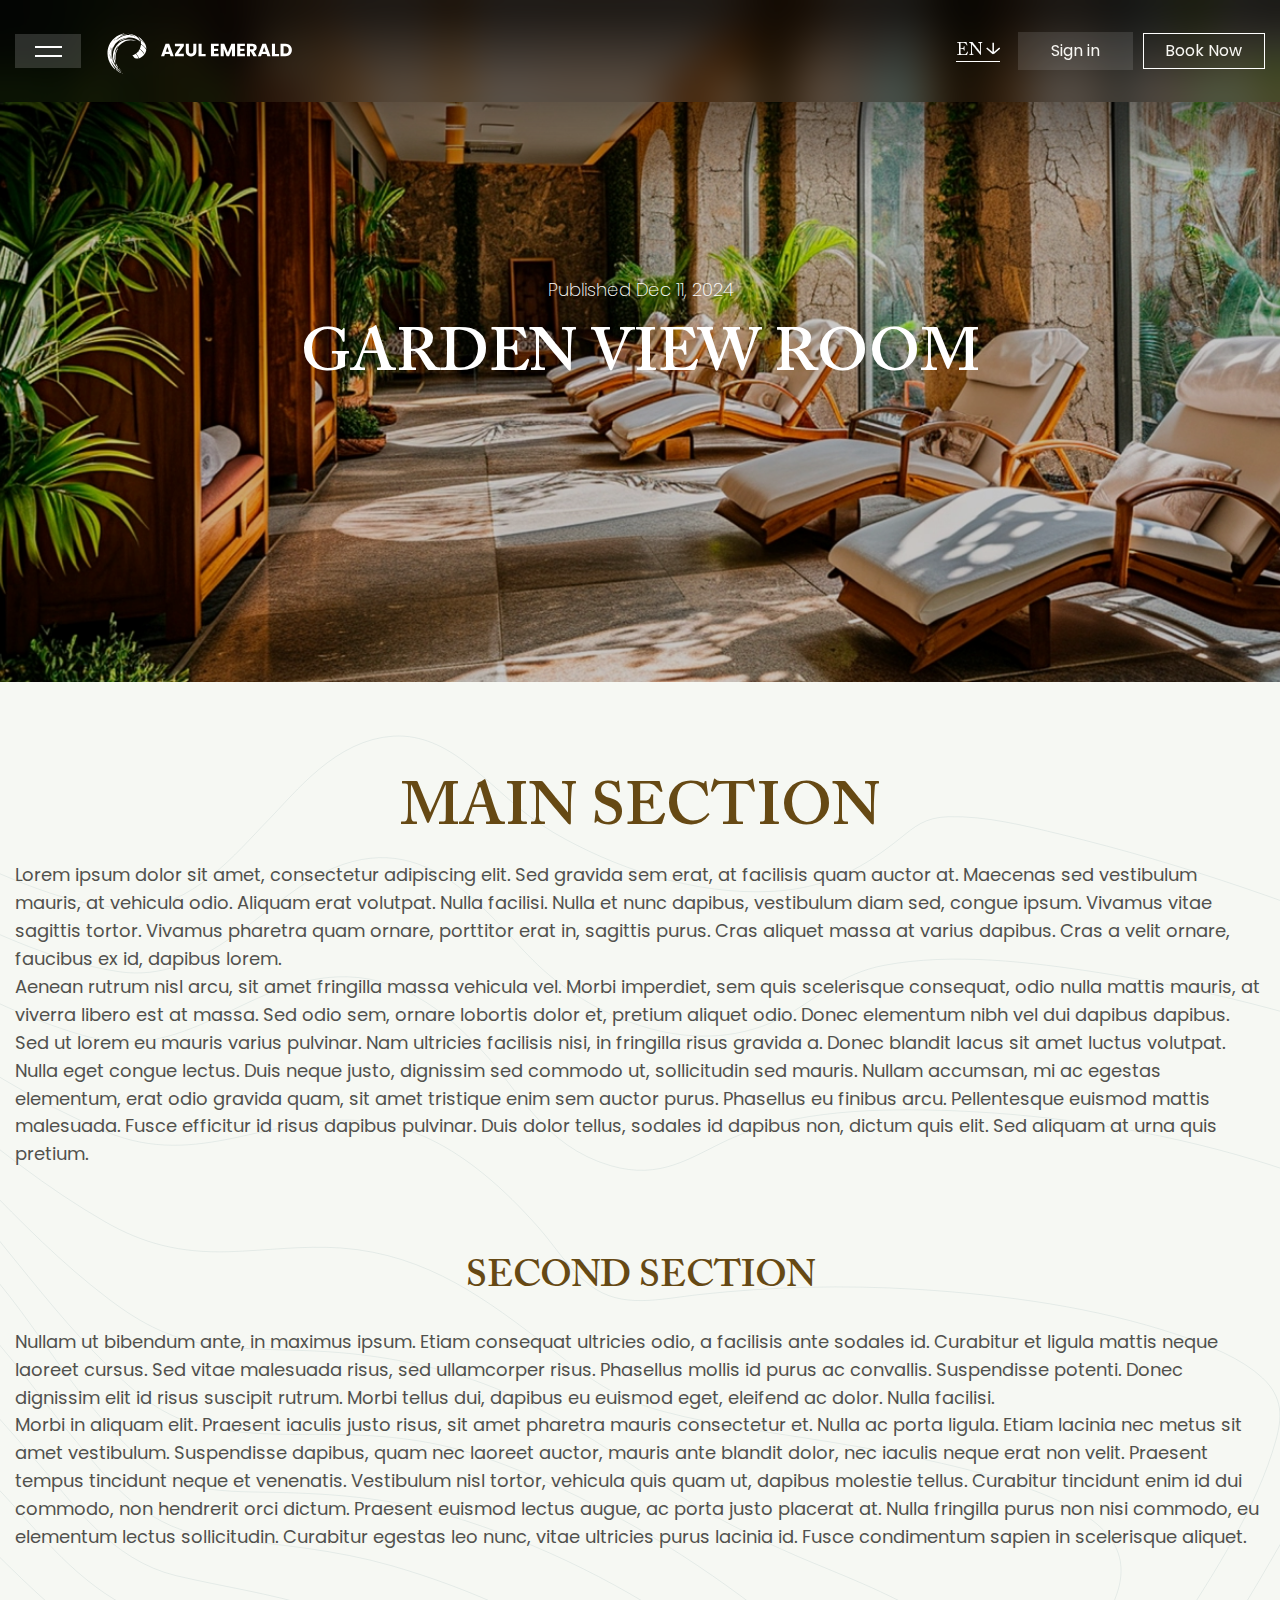
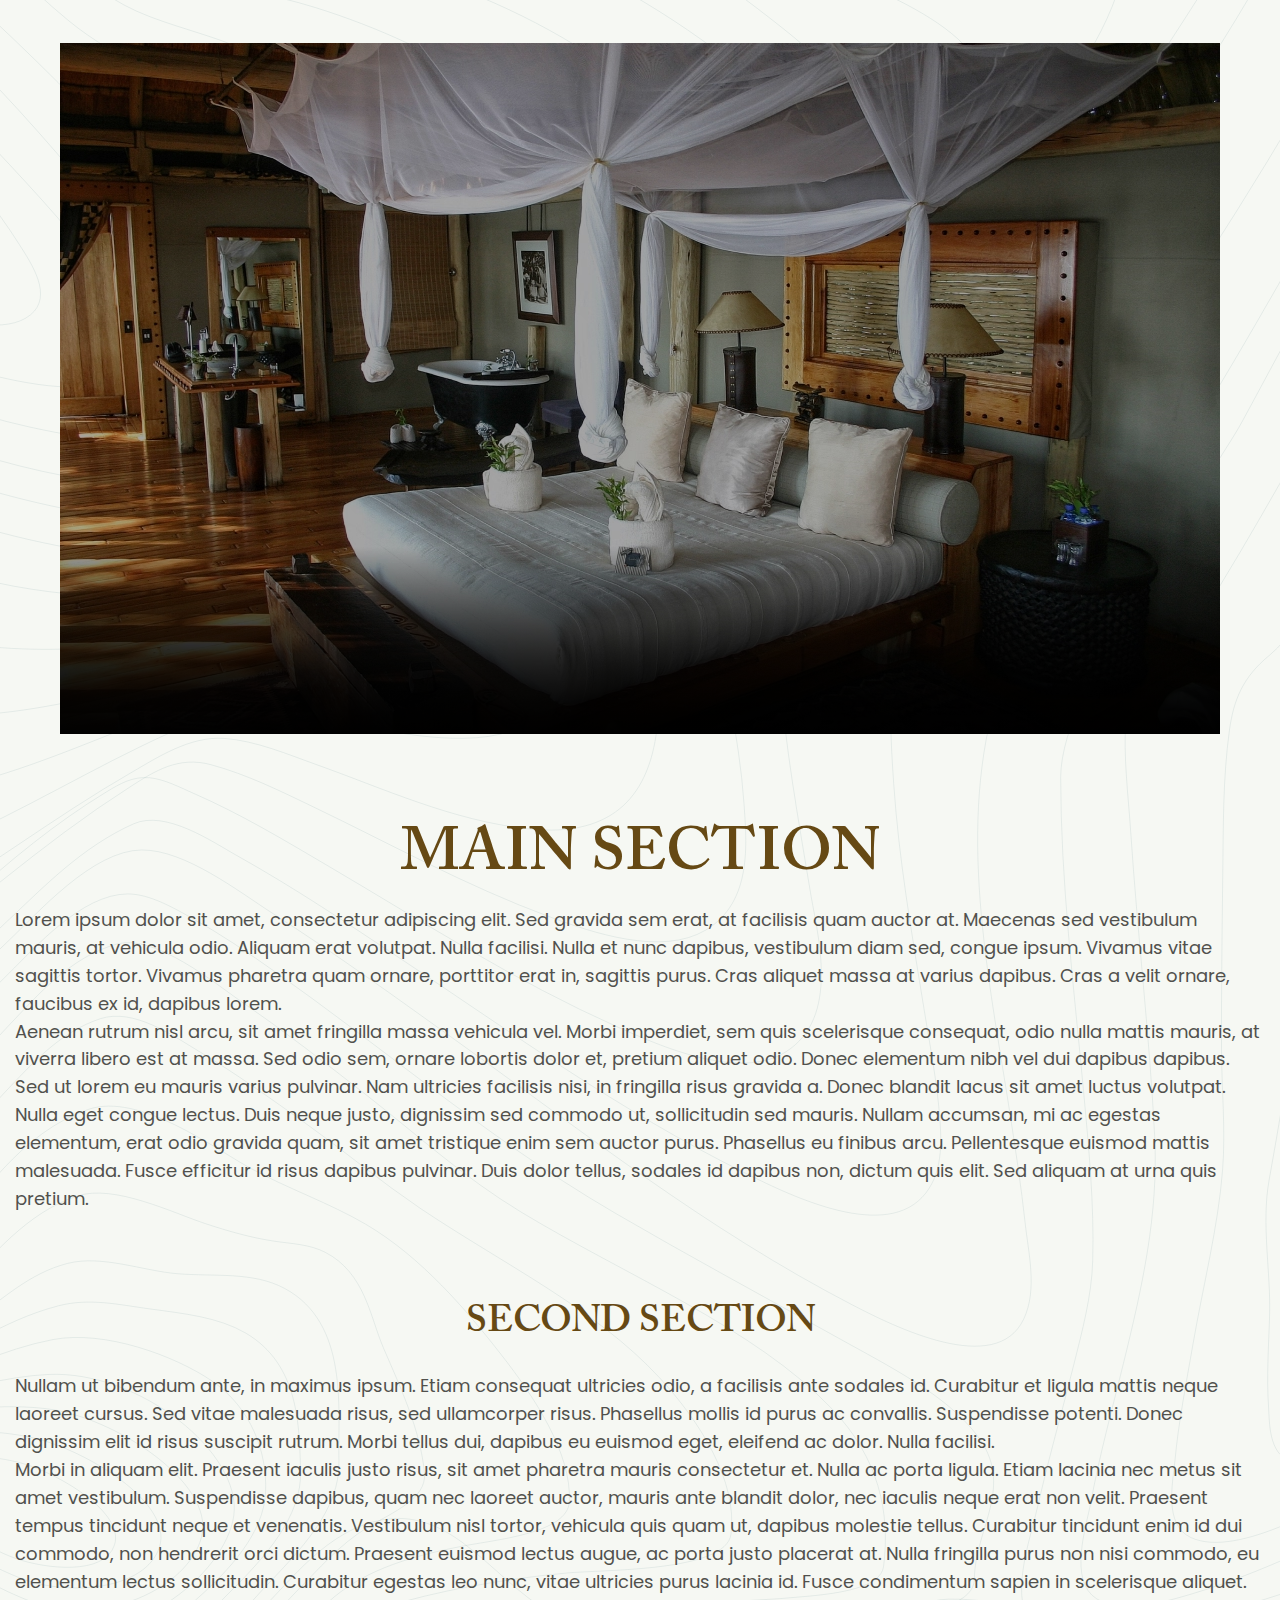
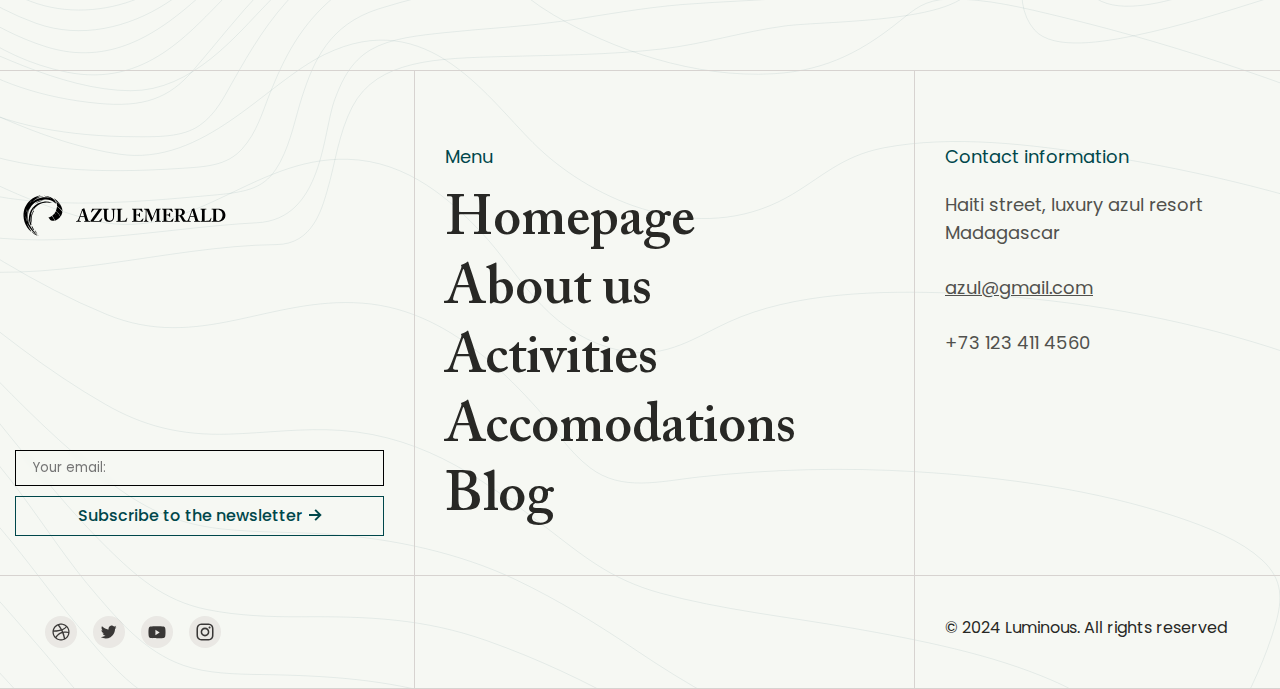
<file: index.html>
<!DOCTYPE html>
<html lang="en">

<head>
    <meta charset="UTF-8">
    <meta http-equiv="X-UA-Compatible" content="IE=edge">
    <meta name="viewport" content="width=device-width, initial-scale=1.0">
    <meta name="description" content="hotel">
    <script src="js/font-loader.js"></script>
    <link rel="stylesheet" href="css/main-styles.min.css">
    <link rel="stylesheet" href="css/single-post-blog-page-styles.min.css">
    <title>Azul Emerald | Single Blog Post</title>
</head>

<body>
    <div class="wrapper">
        <header class="header">
            <div class="header__container">
                <button type="button" aria-label="burger-button" class="header__burger burger">
                    <span class="burger__line burger__line_01"></span>
                    <span class="burger__line burger__line_02"></span>
                </button>
                <a href="/" aria-label="link homepage" class="header__logo"><img width="194" height="52" src="img/main/logo.svg" alt="logo"></a>
                <div class="header__menu-wrapper">
                    <nav class='header__menu header-menu'>
                        <ul class='header-menu__list'>
                            <li class='header-menu__item'>
                                <a href='/' class='header-menu__link'>Homepage</a>
                            </li>
                            <li class='header-menu__item'>
                                <a href='/' class='header-menu__link'>About us</a>
                            </li>
                            <li class='header-menu__item'>
                                <a href='/' class='header-menu__link'>Activities</a>
                            </li>
                            <li class='header-menu__item'>
                                <a href='/' class='header-menu__link'>Accomodations</a>
                            </li>
                            <li class='header-menu__item'>
                                <a href='./blog.html' class='header-menu__link'>Blog</a>
                            </li>
                        </ul>
                    </nav>
                </div>
                <div class="header__actions">
                    <div class="header__select select" data-select-menu>
                        <button class="select__header" type="button" aria-label="choose language"
                            data-select-menu-button>
                            <span class="select__value" data-select-menu-value>En</span>
                            <span class="select__icon">
                                <svg>
                                    <use xlink:href='img/icons/icons-sprite.svg#arrow-bottom'></use>
                                </svg>
                            </span>
                        </button>
                        <ul class="select__body" data-select-menu-drop-down>
                            <li class="select__item" data-select-menu-option><span>En</span></li>
                            <li class="select__item" data-select-menu-option><span>Ua</span></li>
                        </ul>
                    </div>
                    <div class="header__buttons" data-da=".header__menu-wrapper,1200,last">
                        <a href="" class="header__button header__button-back">Sign in</a>
                        <a href="" class="header__button header__button-transparent">Book Now</a>
                    </div>
                </div>
            </div>
        </header>
        <main class="page">
            <section aria-labelledby="blog-title" class="hero hero-extra">
                <div class="hero__background ibg shadow">
                    <picture>
                        <source srcset="img/single-blog-post-page/hero/mobile/single-blog-post-hero_mobile.avif" media="(max-width:767.98px)" type="image/avif">
                        <source srcset="img/single-blog-post-page/hero/single-blog-post-hero.jpg" media="(max-width:767.98px)">

                        <source srcset="img/single-blog-post-page/hero/single-blog-post-hero.avif" type="image/avif">
                        <img width="1440" height="634" loading="eager" fetchpriority="high"
                            src="img/single-blog-post-page/hero/single-blog-post-hero.jpg" alt="single-post-background">
                    </picture>
                </div>
                <div class="hero__container">
                    <div class="hero__label label label-extra">Published <time datetime="2024-12-11">Dec 11, 2024</time>
                    </div>
                    <h1 class="hero__title title title-white" id="blog-title">Garden view room</h1>
                </div>
            </section>
            <div class="page__back-box">
                <div class="page__back">
                    <img src="img/single-blog-post-page/main/background-lines.svg" loading="lazy" alt="page-background">
                </div>
                <section class="article">
                    <div class="article__container">
                        <div class="article__text-box">
                            <h2 class="article__title title">Main section</h2>
                            <div class="article__text">
                                <p>
                                    Lorem ipsum dolor sit amet, consectetur adipiscing elit. Sed gravida sem erat, at
                                    facilisis quam auctor at. Maecenas sed
                                    vestibulum mauris, at vehicula odio. Aliquam erat volutpat. Nulla facilisi. Nulla et
                                    nunc dapibus, vestibulum diam sed,
                                    congue ipsum. Vivamus vitae sagittis tortor. Vivamus pharetra quam ornare, porttitor
                                    erat in, sagittis purus. Cras
                                    aliquet massa at varius dapibus. Cras a velit ornare, faucibus ex id, dapibus lorem.
                                </p>
                                <p>
                                    Aenean rutrum nisl arcu, sit amet fringilla massa vehicula vel. Morbi imperdiet, sem
                                    quis scelerisque consequat, odio
                                    nulla mattis mauris, at viverra libero est at massa. Sed odio sem, ornare lobortis
                                    dolor et, pretium aliquet odio. Donec
                                    elementum nibh vel dui dapibus dapibus. Sed ut lorem eu mauris varius pulvinar. Nam
                                    ultricies facilisis nisi, in
                                    fringilla risus gravida a. Donec blandit lacus sit amet luctus volutpat. Nulla eget
                                    congue lectus. Duis neque justo,
                                    dignissim sed commodo ut, sollicitudin sed mauris. Nullam accumsan, mi ac egestas
                                    elementum, erat odio gravida quam, sit
                                    amet tristique enim sem auctor purus. Phasellus eu finibus arcu. Pellentesque
                                    euismod mattis malesuada. Fusce efficitur
                                    id risus dapibus pulvinar. Duis dolor tellus, sodales id dapibus non, dictum quis
                                    elit. Sed aliquam at urna quis
                                    pretium.
                                </p>
                            </div>
                        </div>
                        <div class="article__text-box">
                            <h2 class="article__title title title-small">SECOND section</h2>
                            <div class="article__text">
                                <p>
                                Nullam ut bibendum ante, in maximus ipsum. Etiam consequat ultricies odio, a facilisis ante sodales id. Curabitur et
                                ligula mattis neque laoreet cursus. Sed vitae malesuada risus, sed ullamcorper risus. Phasellus mollis id purus ac
                                convallis. Suspendisse potenti. Donec dignissim elit id risus suscipit rutrum. Morbi tellus dui, dapibus eu euismod
                                eget, eleifend ac dolor. Nulla facilisi.
                                </p>
                                <p>
                                Morbi in aliquam elit. Praesent iaculis justo risus, sit amet pharetra mauris consectetur et. Nulla ac porta ligula.
                                Etiam lacinia nec metus sit amet vestibulum. Suspendisse dapibus, quam nec laoreet auctor, mauris ante blandit dolor,
                                nec iaculis neque erat non velit. Praesent tempus tincidunt neque et venenatis. Vestibulum nisl tortor, vehicula quis
                                quam ut, dapibus molestie tellus. Curabitur tincidunt enim id dui commodo, non hendrerit orci dictum. Praesent euismod
                                lectus augue, ac porta justo placerat at. Nulla fringilla purus non nisi commodo, eu elementum lectus sollicitudin.
                                Curabitur egestas leo nunc, vitae ultricies purus lacinia id. Fusce condimentum sapien in scelerisque aliquet.
                                </p>
                            </div>
                        </div>
                        <div class="article__image-box">
                            <div class="article__image shadow">
                                <picture>
                                    <source srcset="img/single-blog-post-page/article/text-box-image_01.avif" type="image/avif">
                                    <img width="1160" height="691"  loading="lazy" src="img/single-blog-post-page/article/text-box-image_01.jpg"
                                        alt="single-post-image">
                                </picture>
                            </div>
                        </div>
                        <div class="article__text-box">
                            <h2 class="article__title title">Main section</h2>
                            <div class="article__text">
                                <p>
                                    Lorem ipsum dolor sit amet, consectetur adipiscing elit. Sed gravida sem erat, at
                                    facilisis quam auctor at. Maecenas sed
                                    vestibulum mauris, at vehicula odio. Aliquam erat volutpat. Nulla facilisi. Nulla et
                                    nunc dapibus, vestibulum diam sed,
                                    congue ipsum. Vivamus vitae sagittis tortor. Vivamus pharetra quam ornare, porttitor
                                    erat in, sagittis purus. Cras
                                    aliquet massa at varius dapibus. Cras a velit ornare, faucibus ex id, dapibus lorem.
                                </p>
                                <p>
                                    Aenean rutrum nisl arcu, sit amet fringilla massa vehicula vel. Morbi imperdiet, sem
                                    quis scelerisque consequat, odio
                                    nulla mattis mauris, at viverra libero est at massa. Sed odio sem, ornare lobortis
                                    dolor et, pretium aliquet odio. Donec
                                    elementum nibh vel dui dapibus dapibus. Sed ut lorem eu mauris varius pulvinar. Nam
                                    ultricies facilisis nisi, in
                                    fringilla risus gravida a. Donec blandit lacus sit amet luctus volutpat. Nulla eget
                                    congue lectus. Duis neque justo,
                                    dignissim sed commodo ut, sollicitudin sed mauris. Nullam accumsan, mi ac egestas
                                    elementum, erat odio gravida quam, sit
                                    amet tristique enim sem auctor purus. Phasellus eu finibus arcu. Pellentesque
                                    euismod mattis malesuada. Fusce efficitur
                                    id risus dapibus pulvinar. Duis dolor tellus, sodales id dapibus non, dictum quis
                                    elit. Sed aliquam at urna quis
                                    pretium.
                                </p>
                            </div>
                        </div>
                        <div class="article__text-box">
                            <h2 class="article__title title title-small">SECOND section</h2>
                            <div class="article__text">
                                <p>
                                    Nullam ut bibendum ante, in maximus ipsum. Etiam consequat ultricies odio, a facilisis ante sodales id.
                                    Curabitur et
                                    ligula mattis neque laoreet cursus. Sed vitae malesuada risus, sed ullamcorper risus. Phasellus mollis id
                                    purus ac
                                    convallis. Suspendisse potenti. Donec dignissim elit id risus suscipit rutrum. Morbi tellus dui, dapibus eu
                                    euismod
                                    eget, eleifend ac dolor. Nulla facilisi.
                                </p>
                                <p>
                                    Morbi in aliquam elit. Praesent iaculis justo risus, sit amet pharetra mauris consectetur et. Nulla ac porta
                                    ligula.
                                    Etiam lacinia nec metus sit amet vestibulum. Suspendisse dapibus, quam nec laoreet auctor, mauris ante
                                    blandit dolor,
                                    nec iaculis neque erat non velit. Praesent tempus tincidunt neque et venenatis. Vestibulum nisl tortor,
                                    vehicula quis
                                    quam ut, dapibus molestie tellus. Curabitur tincidunt enim id dui commodo, non hendrerit orci dictum.
                                    Praesent euismod
                                    lectus augue, ac porta justo placerat at. Nulla fringilla purus non nisi commodo, eu elementum lectus
                                    sollicitudin.
                                    Curabitur egestas leo nunc, vitae ultricies purus lacinia id. Fusce condimentum sapien in scelerisque
                                    aliquet.
                                </p>
                            </div>
                        </div>
                    </div>
                </section>
                <footer class="footer">
                    <div class="footer__container">
                        <div class="footer__info info-footer">
                            <a href="/" class="info-footer__logo" aria-label="link homepage"><img loading="lazy"
                                    src="img/main/logo-dark.svg" alt="logo"></a>
                            <form action="#" class="info-footer__form">
                                <input type="email" placeholder="Your email:" class="info-footer__input">
                                <button class="info-footer__button link">
                                    <span>Subscribe to the newsletter</span>
                                    <svg width="13" height="12" viewBox="0 0 13 12">
                                        <use xlink:href='img/icons/icons-sprite.svg#arrow-right'></use>
                                    </svg>
                                </button>
                            </form>
                        </div>
                        <nav class='footer__menu footer-menu'>
                            <div class="footer-menu__label label">Menu</div>
                            <ul class='footer-menu__list'>
                                <li class='footer-menu__item'>
                                    <a href='' class='footer-menu__link'>Homepage</a>
                                </li>
                                <li class='footer-menu__item'>
                                    <a href='' class='footer-menu__link'>About us</a>
                                </li>
                                <li class='footer-menu__item'>
                                    <a href='' class='footer-menu__link'>Activities</a>
                                </li>
                                <li class='footer-menu__item'>
                                    <a href='' class='footer-menu__link'>Accomodations</a>
                                </li>
                                <li class='footer-menu__item'>
                                    <a href='' class='footer-menu__link'>Blog</a>
                                </li>
                            </ul>
                        </nav>
                        <div class="footer__contacts contacts-footer">
                            <div class="contacts-footer__label label">Contact information</div>
                            <address class="contacts-footer__address">
                                <span class="contacts-footer__location">Haiti street, luxury azul resort Madagascar</span>
                                <a href="mailto:azul@gmail.com" class="contacts-footer__email">azul@gmail.com</a>
                                <a href="tel:+731234114560" class="contacts-footer__number">+73 123 411 4560</a>
                            </address>
                        </div>
                        <div class="footer__socials socials-footer">
                            <a href="" aria-label="dribble" class="socials-footer__item">
                                <svg width="18" height="18" viewBox="0 0 18 18" fill="none">
                                    <use xlink:href='img/icons/icons-sprite.svg#social_01'></use>
                                </svg>
                            </a>
                            <a href="" aria-label="twitter" class="socials-footer__item">
                                <svg width="16" height="14" viewBox="0 0 16 14" fill="none">
                                    <use xlink:href='img/icons/icons-sprite.svg#social_02'></use>
                                </svg>
                            </a>
                            <a href="" aria-label="youtube" class="socials-footer__item">
                                <svg width="18" height="13" viewBox="0 0 18 13" fill="none">
                                    <use xlink:href='img/icons/icons-sprite.svg#social_03'></use>
                                </svg>
                            </a>
                            <a href="" aria-label="instagram" class="socials-footer__item">
                                <svg width="18" height="18" viewBox="0 0 18 18" fill="none">
                                    <use xlink:href='img/icons/icons-sprite.svg#social_04'></use>
                                </svg>
                            </a>
                        </div>
                        <div class="footer__empty"></div>
                        <div class="footer__copy">© 2024 Luminous. All rights reserved</div>
                    </div>
                </footer>
            </div>

        </main>
       
    </div>
    <script src="js/script.min.js"></script>
</body>

</html>
</file>
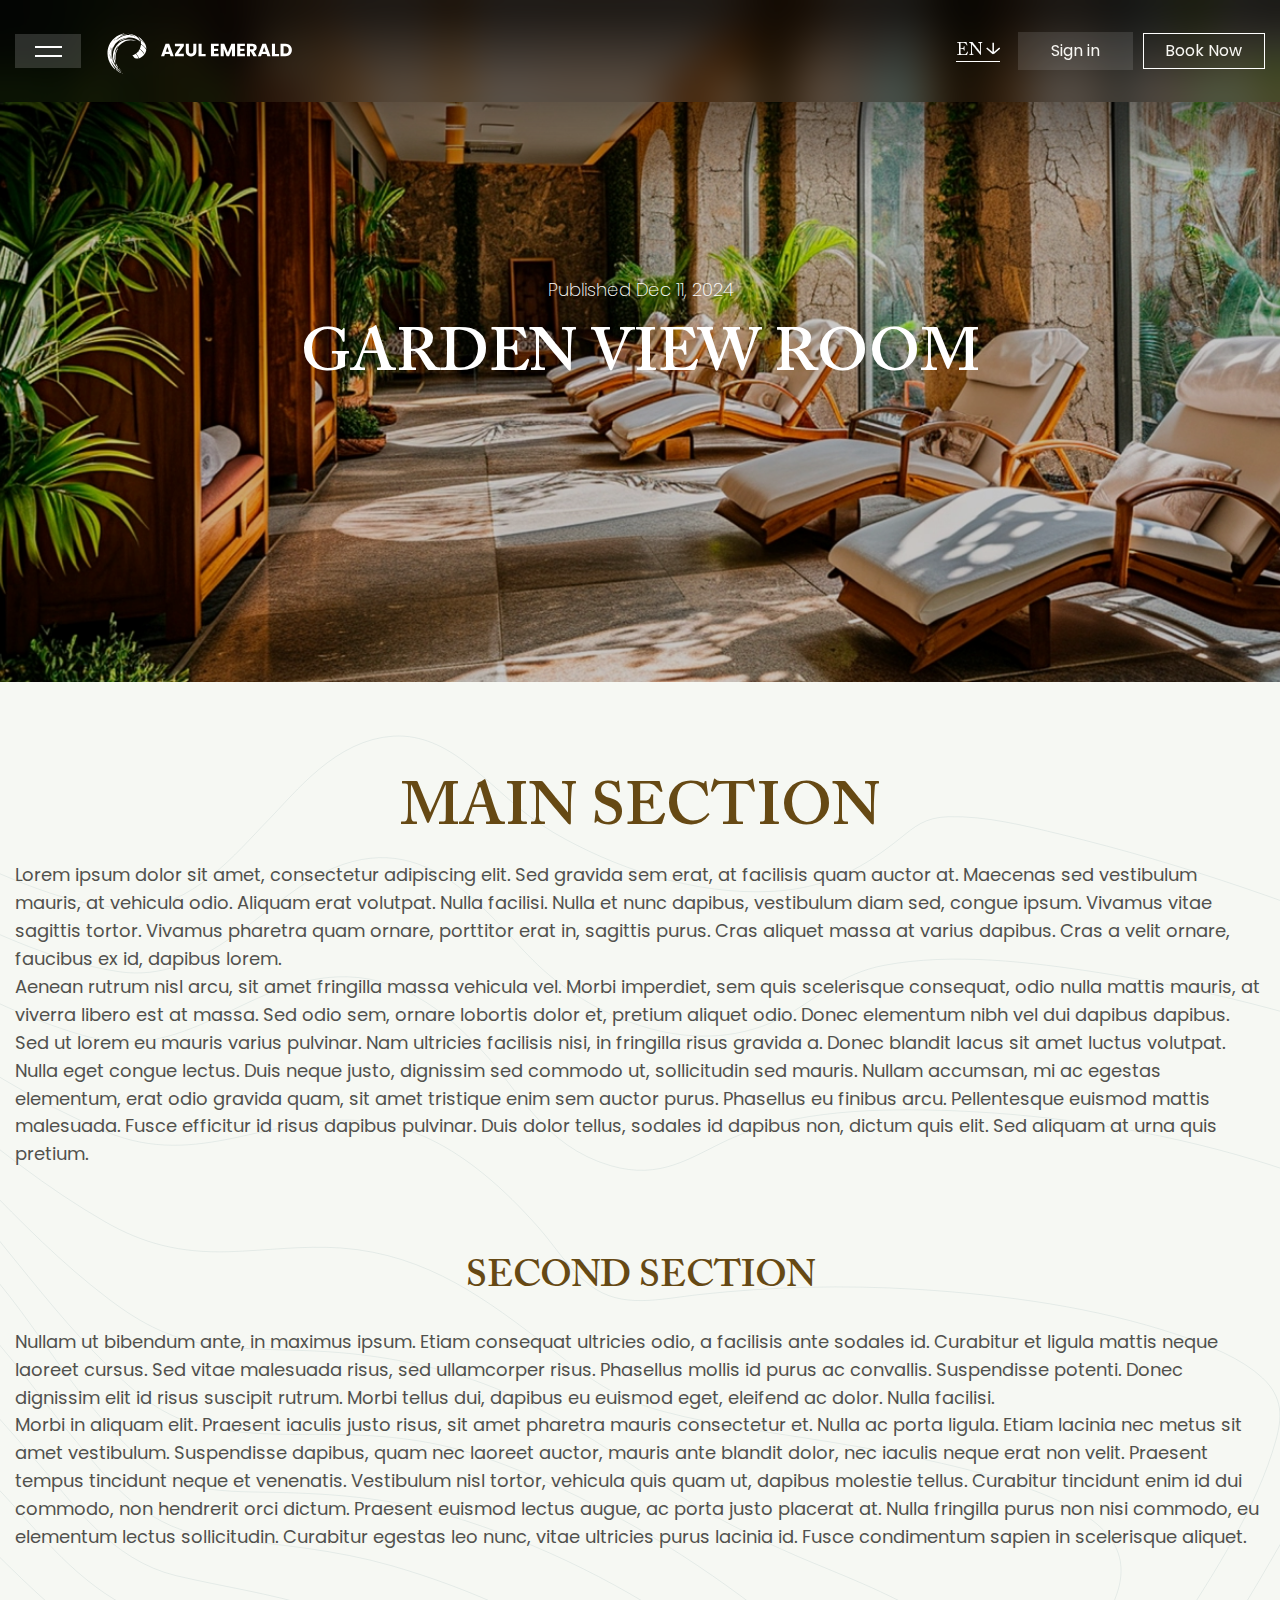
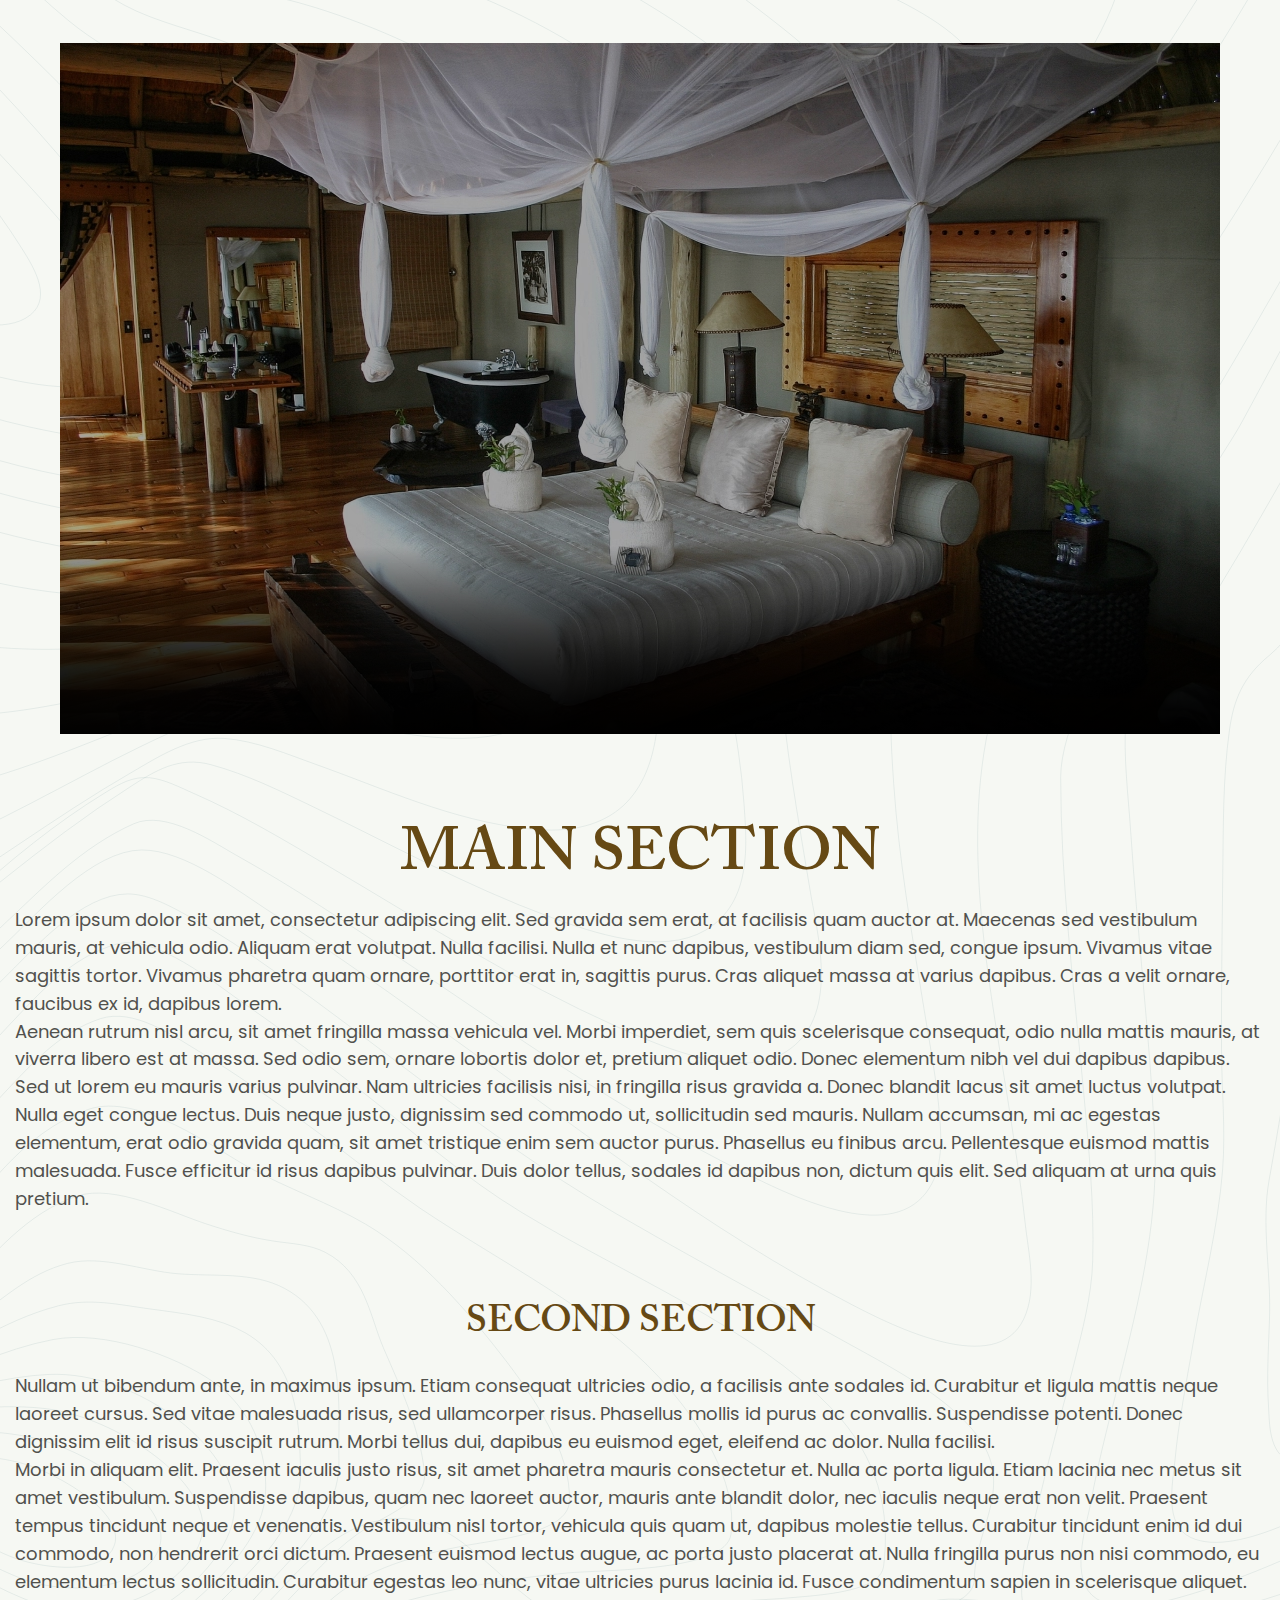
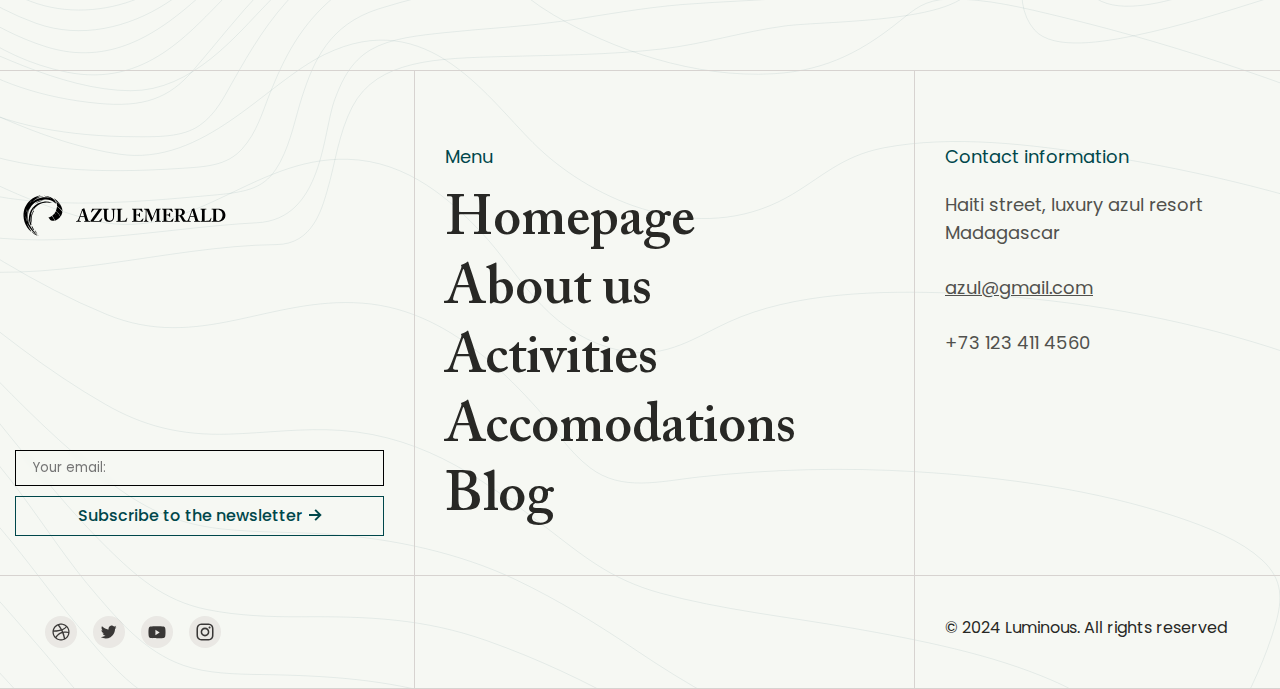
<file: single-blog-post.html>
<!DOCTYPE html>
<html lang="en">

<head>
    <meta charset="UTF-8">
    <meta http-equiv="X-UA-Compatible" content="IE=edge">
    <meta name="viewport" content="width=device-width, initial-scale=1.0">
    <meta name="description" content="hotel">
    <script src="js/font-loader.js"></script>
    <link rel="stylesheet" href="css/main-styles.min.css">
    <link rel="stylesheet" href="css/single-post-blog-page-styles.min.css">
    <title>Azul Emerald | Single Blog Post</title>
</head>

<body>
    <div class="wrapper">
        <header class="header">
            <div class="header__container">
                <button type="button" aria-label="burger-button" class="header__burger burger">
                    <span class="burger__line burger__line_01"></span>
                    <span class="burger__line burger__line_02"></span>
                </button>
                <a href="/" aria-label="link homepage" class="header__logo"><img width="194" height="52" src="img/main/logo.svg" alt="logo"></a>
                <div class="header__menu-wrapper">
                    <nav class='header__menu header-menu'>
                        <ul class='header-menu__list'>
                            <li class='header-menu__item'>
                                <a href='/' class='header-menu__link'>Homepage</a>
                            </li>
                            <li class='header-menu__item'>
                                <a href='/' class='header-menu__link'>About us</a>
                            </li>
                            <li class='header-menu__item'>
                                <a href='/' class='header-menu__link'>Activities</a>
                            </li>
                            <li class='header-menu__item'>
                                <a href='/' class='header-menu__link'>Accomodations</a>
                            </li>
                            <li class='header-menu__item'>
                                <a href='./blog.html' class='header-menu__link'>Blog</a>
                            </li>
                        </ul>
                    </nav>
                </div>
                <div class="header__actions">
                    <div class="header__select select" data-select-menu>
                        <button class="select__header" type="button" aria-label="choose language"
                            data-select-menu-button>
                            <span class="select__value" data-select-menu-value>En</span>
                            <span class="select__icon">
                                <svg>
                                    <use xlink:href='img/icons/icons-sprite.svg#arrow-bottom'></use>
                                </svg>
                            </span>
                        </button>
                        <ul class="select__body" data-select-menu-drop-down>
                            <li class="select__item" data-select-menu-option><span>En</span></li>
                            <li class="select__item" data-select-menu-option><span>Ua</span></li>
                        </ul>
                    </div>
                    <div class="header__buttons" data-da=".header__menu-wrapper,1200,last">
                        <a href="" class="header__button header__button-back">Sign in</a>
                        <a href="" class="header__button header__button-transparent">Book Now</a>
                    </div>
                </div>
            </div>
        </header>
        <main class="page">
            <section aria-labelledby="blog-title" class="hero hero-extra">
                <div class="hero__background ibg shadow">
                    <picture>
                        <source srcset="img/single-blog-post-page/hero/mobile/single-blog-post-hero_mobile.avif" media="(max-width:767.98px)" type="image/avif">
                        <source srcset="img/single-blog-post-page/hero/single-blog-post-hero.jpg" media="(max-width:767.98px)">

                        <source srcset="img/single-blog-post-page/hero/single-blog-post-hero.avif" type="image/avif">
                        <img width="1440" height="634" loading="eager" fetchpriority="high"
                            src="img/single-blog-post-page/hero/single-blog-post-hero.jpg" alt="single-post-background">
                    </picture>
                </div>
                <div class="hero__container">
                    <div class="hero__label label label-extra">Published <time datetime="2024-12-11">Dec 11, 2024</time>
                    </div>
                    <h1 class="hero__title title title-white" id="blog-title">Garden view room</h1>
                </div>
            </section>
            <div class="page__back-box">
                <div class="page__back">
                    <img src="img/single-blog-post-page/main/background-lines.svg" loading="lazy" alt="page-background">
                </div>
                <section class="article">
                    <div class="article__container">
                        <div class="article__text-box">
                            <h2 class="article__title title">Main section</h2>
                            <div class="article__text">
                                <p>
                                    Lorem ipsum dolor sit amet, consectetur adipiscing elit. Sed gravida sem erat, at
                                    facilisis quam auctor at. Maecenas sed
                                    vestibulum mauris, at vehicula odio. Aliquam erat volutpat. Nulla facilisi. Nulla et
                                    nunc dapibus, vestibulum diam sed,
                                    congue ipsum. Vivamus vitae sagittis tortor. Vivamus pharetra quam ornare, porttitor
                                    erat in, sagittis purus. Cras
                                    aliquet massa at varius dapibus. Cras a velit ornare, faucibus ex id, dapibus lorem.
                                </p>
                                <p>
                                    Aenean rutrum nisl arcu, sit amet fringilla massa vehicula vel. Morbi imperdiet, sem
                                    quis scelerisque consequat, odio
                                    nulla mattis mauris, at viverra libero est at massa. Sed odio sem, ornare lobortis
                                    dolor et, pretium aliquet odio. Donec
                                    elementum nibh vel dui dapibus dapibus. Sed ut lorem eu mauris varius pulvinar. Nam
                                    ultricies facilisis nisi, in
                                    fringilla risus gravida a. Donec blandit lacus sit amet luctus volutpat. Nulla eget
                                    congue lectus. Duis neque justo,
                                    dignissim sed commodo ut, sollicitudin sed mauris. Nullam accumsan, mi ac egestas
                                    elementum, erat odio gravida quam, sit
                                    amet tristique enim sem auctor purus. Phasellus eu finibus arcu. Pellentesque
                                    euismod mattis malesuada. Fusce efficitur
                                    id risus dapibus pulvinar. Duis dolor tellus, sodales id dapibus non, dictum quis
                                    elit. Sed aliquam at urna quis
                                    pretium.
                                </p>
                            </div>
                        </div>
                        <div class="article__text-box">
                            <h2 class="article__title title title-small">SECOND section</h2>
                            <div class="article__text">
                                <p>
                                Nullam ut bibendum ante, in maximus ipsum. Etiam consequat ultricies odio, a facilisis ante sodales id. Curabitur et
                                ligula mattis neque laoreet cursus. Sed vitae malesuada risus, sed ullamcorper risus. Phasellus mollis id purus ac
                                convallis. Suspendisse potenti. Donec dignissim elit id risus suscipit rutrum. Morbi tellus dui, dapibus eu euismod
                                eget, eleifend ac dolor. Nulla facilisi.
                                </p>
                                <p>
                                Morbi in aliquam elit. Praesent iaculis justo risus, sit amet pharetra mauris consectetur et. Nulla ac porta ligula.
                                Etiam lacinia nec metus sit amet vestibulum. Suspendisse dapibus, quam nec laoreet auctor, mauris ante blandit dolor,
                                nec iaculis neque erat non velit. Praesent tempus tincidunt neque et venenatis. Vestibulum nisl tortor, vehicula quis
                                quam ut, dapibus molestie tellus. Curabitur tincidunt enim id dui commodo, non hendrerit orci dictum. Praesent euismod
                                lectus augue, ac porta justo placerat at. Nulla fringilla purus non nisi commodo, eu elementum lectus sollicitudin.
                                Curabitur egestas leo nunc, vitae ultricies purus lacinia id. Fusce condimentum sapien in scelerisque aliquet.
                                </p>
                            </div>
                        </div>
                        <div class="article__image-box">
                            <div class="article__image shadow">
                                <picture>
                                    <source srcset="img/single-blog-post-page/article/text-box-image_01.avif" type="image/avif">
                                    <img width="1160" height="691"  loading="lazy" src="img/single-blog-post-page/article/text-box-image_01.jpg"
                                        alt="single-post-image">
                                </picture>
                            </div>
                        </div>
                        <div class="article__text-box">
                            <h2 class="article__title title">Main section</h2>
                            <div class="article__text">
                                <p>
                                    Lorem ipsum dolor sit amet, consectetur adipiscing elit. Sed gravida sem erat, at
                                    facilisis quam auctor at. Maecenas sed
                                    vestibulum mauris, at vehicula odio. Aliquam erat volutpat. Nulla facilisi. Nulla et
                                    nunc dapibus, vestibulum diam sed,
                                    congue ipsum. Vivamus vitae sagittis tortor. Vivamus pharetra quam ornare, porttitor
                                    erat in, sagittis purus. Cras
                                    aliquet massa at varius dapibus. Cras a velit ornare, faucibus ex id, dapibus lorem.
                                </p>
                                <p>
                                    Aenean rutrum nisl arcu, sit amet fringilla massa vehicula vel. Morbi imperdiet, sem
                                    quis scelerisque consequat, odio
                                    nulla mattis mauris, at viverra libero est at massa. Sed odio sem, ornare lobortis
                                    dolor et, pretium aliquet odio. Donec
                                    elementum nibh vel dui dapibus dapibus. Sed ut lorem eu mauris varius pulvinar. Nam
                                    ultricies facilisis nisi, in
                                    fringilla risus gravida a. Donec blandit lacus sit amet luctus volutpat. Nulla eget
                                    congue lectus. Duis neque justo,
                                    dignissim sed commodo ut, sollicitudin sed mauris. Nullam accumsan, mi ac egestas
                                    elementum, erat odio gravida quam, sit
                                    amet tristique enim sem auctor purus. Phasellus eu finibus arcu. Pellentesque
                                    euismod mattis malesuada. Fusce efficitur
                                    id risus dapibus pulvinar. Duis dolor tellus, sodales id dapibus non, dictum quis
                                    elit. Sed aliquam at urna quis
                                    pretium.
                                </p>
                            </div>
                        </div>
                        <div class="article__text-box">
                            <h2 class="article__title title title-small">SECOND section</h2>
                            <div class="article__text">
                                <p>
                                    Nullam ut bibendum ante, in maximus ipsum. Etiam consequat ultricies odio, a facilisis ante sodales id.
                                    Curabitur et
                                    ligula mattis neque laoreet cursus. Sed vitae malesuada risus, sed ullamcorper risus. Phasellus mollis id
                                    purus ac
                                    convallis. Suspendisse potenti. Donec dignissim elit id risus suscipit rutrum. Morbi tellus dui, dapibus eu
                                    euismod
                                    eget, eleifend ac dolor. Nulla facilisi.
                                </p>
                                <p>
                                    Morbi in aliquam elit. Praesent iaculis justo risus, sit amet pharetra mauris consectetur et. Nulla ac porta
                                    ligula.
                                    Etiam lacinia nec metus sit amet vestibulum. Suspendisse dapibus, quam nec laoreet auctor, mauris ante
                                    blandit dolor,
                                    nec iaculis neque erat non velit. Praesent tempus tincidunt neque et venenatis. Vestibulum nisl tortor,
                                    vehicula quis
                                    quam ut, dapibus molestie tellus. Curabitur tincidunt enim id dui commodo, non hendrerit orci dictum.
                                    Praesent euismod
                                    lectus augue, ac porta justo placerat at. Nulla fringilla purus non nisi commodo, eu elementum lectus
                                    sollicitudin.
                                    Curabitur egestas leo nunc, vitae ultricies purus lacinia id. Fusce condimentum sapien in scelerisque
                                    aliquet.
                                </p>
                            </div>
                        </div>
                    </div>
                </section>
                <footer class="footer">
                    <div class="footer__container">
                        <div class="footer__info info-footer">
                            <a href="/" class="info-footer__logo" aria-label="link homepage"><img loading="lazy"
                                    src="img/main/logo-dark.svg" alt="logo"></a>
                            <form action="#" class="info-footer__form">
                                <input type="email" placeholder="Your email:" class="info-footer__input">
                                <button class="info-footer__button link">
                                    <span>Subscribe to the newsletter</span>
                                    <svg width="13" height="12" viewBox="0 0 13 12">
                                        <use xlink:href='img/icons/icons-sprite.svg#arrow-right'></use>
                                    </svg>
                                </button>
                            </form>
                        </div>
                        <nav class='footer__menu footer-menu'>
                            <div class="footer-menu__label label">Menu</div>
                            <ul class='footer-menu__list'>
                                <li class='footer-menu__item'>
                                    <a href='' class='footer-menu__link'>Homepage</a>
                                </li>
                                <li class='footer-menu__item'>
                                    <a href='' class='footer-menu__link'>About us</a>
                                </li>
                                <li class='footer-menu__item'>
                                    <a href='' class='footer-menu__link'>Activities</a>
                                </li>
                                <li class='footer-menu__item'>
                                    <a href='' class='footer-menu__link'>Accomodations</a>
                                </li>
                                <li class='footer-menu__item'>
                                    <a href='' class='footer-menu__link'>Blog</a>
                                </li>
                            </ul>
                        </nav>
                        <div class="footer__contacts contacts-footer">
                            <div class="contacts-footer__label label">Contact information</div>
                            <address class="contacts-footer__address">
                                <span class="contacts-footer__location">Haiti street, luxury azul resort Madagascar</span>
                                <a href="mailto:azul@gmail.com" class="contacts-footer__email">azul@gmail.com</a>
                                <a href="tel:+731234114560" class="contacts-footer__number">+73 123 411 4560</a>
                            </address>
                        </div>
                        <div class="footer__socials socials-footer">
                            <a href="" aria-label="dribble" class="socials-footer__item">
                                <svg width="18" height="18" viewBox="0 0 18 18" fill="none">
                                    <use xlink:href='img/icons/icons-sprite.svg#social_01'></use>
                                </svg>
                            </a>
                            <a href="" aria-label="twitter" class="socials-footer__item">
                                <svg width="16" height="14" viewBox="0 0 16 14" fill="none">
                                    <use xlink:href='img/icons/icons-sprite.svg#social_02'></use>
                                </svg>
                            </a>
                            <a href="" aria-label="youtube" class="socials-footer__item">
                                <svg width="18" height="13" viewBox="0 0 18 13" fill="none">
                                    <use xlink:href='img/icons/icons-sprite.svg#social_03'></use>
                                </svg>
                            </a>
                            <a href="" aria-label="instagram" class="socials-footer__item">
                                <svg width="18" height="18" viewBox="0 0 18 18" fill="none">
                                    <use xlink:href='img/icons/icons-sprite.svg#social_04'></use>
                                </svg>
                            </a>
                        </div>
                        <div class="footer__empty"></div>
                        <div class="footer__copy">© 2024 Luminous. All rights reserved</div>
                    </div>
                </footer>
            </div>

        </main>
       
    </div>
    <script src="js/script.min.js"></script>
</body>

</html>
</file>
<file: css/main-styles.min.css>
@charset "UTF-8";.link svg,.swiper-nav-centered .swiper-nav__next svg,.swiper-nav-centered .swiper-nav__prev svg{fill:var(--colorGreen)}.burger,.wrapper{-webkit-box-orient:vertical;-webkit-box-direction:normal}.contacts-footer__email,.link-info{text-decoration:underline}*{padding:0;margin:0;border:0}*,:after,:before{-webkit-box-sizing:border-box;box-sizing:border-box}:active,:focus,a:active,a:focus{outline:0}aside,footer,header,nav{display:block}body,html{width:100%;line-height:1;font-size:14px;-ms-text-size-adjust:100%;-moz-text-size-adjust:100%;-webkit-text-size-adjust:100%;height:100%}button,input,textarea{font-family:inherit}textarea{resize:none}input::-ms-clear{display:none}button{cursor:pointer;background:0 0}button::-moz-focus-inner{padding:0;border:0}a,a:hover,a:visited{text-decoration:none}ul li{list-style:none}img{vertical-align:top;max-width:100%}h1,h2,h3,h4,h5,h6{font-size:inherit;font-weight:400}:root{--index:calc(1vw + 1vh);--color-primary:#51514d;--color-secondary:#664914;--colorWhite:#ffffff;--colorGreen:#00474b;--colorLabels:#51514d;--borderColor:#d7d3d0;--mainBack:#f6f8f3;--secondaryBack:#eff2eb;--transparentBack:rgba(217, 217, 217, 0.01);--hoverBack:rgba(255, 255, 255, 0.3);--blur:blur(20px);--titleSize:34px;--mainSize:18px;--smallSize:14px}body{line-height:155.555556%;font-family:Poppins,sans-serif;color:var(--color-primary);font-size:var(--mainSize);background:var(--mainBack);-webkit-font-smoothing:antialiased}.wrapper{overflow:hidden;min-height:100%;display:-webkit-box;display:-ms-flexbox;display:flex;-ms-flex-direction:column;flex-direction:column}.link,.link svg{display:inline-block}.page{-webkit-box-flex:1;-ms-flex:1 1 auto;flex:1 1 auto}.ibg,.page__back-box,.select,.shadow{position:relative}.page__back,.page__back img{position:absolute;height:100%;width:100%;left:0;top:0}.page__back{z-index:-1}.page__back img{-o-object-fit:cover;object-fit:cover;-o-object-position:0 24.5%;object-position:0 24.5%}[class*=__container]{max-width:1330px;margin:0 auto;padding:0 15px}[class*=__container-big]{max-width:1470px}.label{line-height:128.571429%;color:var(--colorLabels)}.label-extra{font-weight:200;color:var(--colorWhite);text-align:center}.title{color:var(--color-secondary);font-family:"Adobe Caslon Pro";font-size:62px;font-weight:600;text-transform:uppercase;line-height:111.290323%}.footer-menu__link,.header .select__item,.header .select__value,.title-extra{font-family:Adobe Caslon Pro}.title-white{color:var(--colorWhite);text-align:center}.title-extra{font-size:34px;font-weight:700;line-height:1;color:var(--color-primary);-webkit-transition:.3s;transition:.3s;text-align:left}.button,.link svg{-webkit-transition:.3s}.title-small{font-size:38px}.link{color:var(--colorGreen);font-size:16px;font-weight:500;line-height:150%;gap:7px;position:relative}.link svg{transition:.3s;margin-left:3px}.link-info{color:var(--color-primary);font-weight:400;font-size:18px}.link-info svg{fill:var(--color-primary)}.swiper-pagination-box-dark .swiper-pagination-box__current,.swiper-pagination-box-dark .swiper-pagination-box__total{color:#282825}.swiper-pagination-box-dark .swiper-pagination-box__current::after{background:#282825}.swiper-pagination-box__current,.swiper-pagination-box__total{color:var(--colorWhite);font-size:17px;font-weight:500;line-height:150%}.swiper-pagination-box__current{display:-webkit-inline-box;display:-ms-inline-flexbox;display:inline-flex;-webkit-box-align:center;-ms-flex-align:center;align-items:center}.swiper-pagination-box__current::after{content:"";width:72px;height:2px;background:var(--colorWhite);line-height:150%;margin:0 12px}.button{color:var(--colorWhite);padding:8px 40px;border:1px solid var(--colorWhite);transition:.3s;font-weight:500;font-size:16px;display:inline-block}.swiper-footer,.swiper-footer__link{display:-webkit-box;display:-ms-flexbox}.button-dark{padding:8px 20px;font-weight:400;border-color:#282825;color:#282825}.button-smaller-padding{padding:7px 16px}.button-green{padding:7px 33px;color:var(--color-primary);border-color:var(--color-primary);font-weight:400}.button-green._active{border-color:var(--colorGreen);color:var(--colorWhite);background:var(--colorGreen)}.swiper-footer{position:absolute;width:100%;bottom:0;left:0;z-index:3;padding:18px 20px;border-top:1px solid rgba(255,255,255,.2);-webkit-backdrop-filter:blur(12px);backdrop-filter:blur(12px);display:flex;-webkit-box-align:center;-ms-flex-align:center;align-items:center;-webkit-box-pack:end;-ms-flex-pack:end;justify-content:flex-end;background:var(--transparentBack);gap:15px}.swiper-footer-doble{-webkit-box-pack:justify;-ms-flex-pack:justify;justify-content:space-between}.swiper-footer-doble .swiper-footer__button{margin:0}.swiper-footer__link{color:var(--colorWhite);display:flex;-webkit-box-align:center;-ms-flex-align:center;align-items:center;gap:10px}.swiper-footer__button{-webkit-box-flex:0;-ms-flex:0 0 auto;flex:0 0 auto}.swiper-nav{display:-webkit-box;display:-ms-flexbox;display:flex;gap:22px}.swiper-nav-centered .swiper-nav__next,.swiper-nav-centered .swiper-nav__prev{width:unset;height:unset;margin:0}@media (min-width:550px){.swiper-nav-centered .swiper-nav__next,.swiper-nav-centered .swiper-nav__prev{position:absolute;-webkit-transform:translate(0,-50%);-ms-transform:translate(0,-50%);transform:translate(0,-50%)}}.swiper-nav-centered .swiper-nav__next::after,.swiper-nav-centered .swiper-nav__prev::after{display:none}@media (max-width:550px){.swiper-nav-centered{margin-bottom:30px}.swiper-nav-centered .swiper-nav__next,.swiper-nav-centered .swiper-nav__prev{position:static;margin-top:0}}.ibg img,.ibg video,.select__body,.shadow::after{position:absolute;left:0}.header__menu-wrapper,.swiper-nav__next,.swiper-nav__prev{-webkit-transition:.3s;transition:.3s}.swiper-nav__next.swiper-button-disabled,.swiper-nav__prev.swiper-button-disabled{opacity:.5}.swiper-nav__next svg,.swiper-nav__prev svg{stroke:var(--color-primary);fill:var(--color-primary);-webkit-transition:.3s;transition:.3s}.shadow::after{content:"";width:100%;height:100%;top:0;background:-webkit-gradient(linear,left bottom,left top,color-stop(72.913%,rgba(0,0,0,0)),to(rgba(0,0,0,.9))),rgba(0,0,0,.2);background:linear-gradient(0deg,rgba(0,0,0,0) 72.913%,rgba(0,0,0,.9) 100%),rgba(0,0,0,.2);z-index:2}.shadow-light::after{content:"";background:rgba(0,0,0,.2)}.shadow-medium::after{content:"";background:rgba(0,0,0,.4)}.shadow-on-hover::after{content:"";opacity:0;-webkit-transition:.3s;transition:.3s;background:rgba(0,0,0,.2)}.ibg img,.ibg video{width:100%;height:100%;top:0;-o-object-fit:cover;object-fit:cover;-o-object-position:center;object-position:center}.select._active .select__icon svg{-webkit-transform:rotate(180deg);-ms-transform:rotate(180deg);transform:rotate(180deg)}.select__header{cursor:pointer;-webkit-transition:.3s;transition:.3s}.select__value{margin-bottom:-5px}.select__icon svg{-webkit-transition:.3s;transition:.3s;width:14px;height:13px}.select__body{display:none;top:calc(100% + 10px);width:100%;overflow:hidden;z-index:100}.header,.header::after{position:absolute;width:100%;top:0}.select__item{cursor:pointer;padding:5px;-webkit-transition:.3s;transition:.3s;display:block;display:-webkit-box;display:-ms-flexbox;display:flex;-webkit-box-align:center;-ms-flex-align:center;align-items:center;-webkit-box-pack:center;-ms-flex-pack:center;justify-content:center}.header{-webkit-backdrop-filter:blur(20px);backdrop-filter:blur(20px);background:rgba(217,217,217,.01);padding:25px 0;left:0;z-index:100}.header::after{content:"";height:100%;left:-120%;background:var(--colorGreen);z-index:-1;-webkit-transition:.3s;transition:.3s}.header__actions,.header__container{display:-webkit-box;display:-ms-flexbox;display:flex;gap:18px;-webkit-box-align:center;-ms-flex-align:center;align-items:center}@media (min-width:1200px){.header__menu-wrapper{opacity:0;visibility:hidden;margin:0 auto}.header__menu-wrapper._active{opacity:1;visibility:visible}}.header__buttons{display:-webkit-box;display:-ms-flexbox;display:flex;gap:10px;-webkit-box-align:center;-ms-flex-align:center;align-items:center}.burger,.header .select__header,.header__button{display:-webkit-box;display:-ms-flexbox}@media (max-width:500px){.header__buttons{width:100%}}.header__button{display:flex;color:#f8f7f3;font-size:16px;line-height:150%}.header__button-back{padding-block:7px;padding-inline:34px;-webkit-backdrop-filter:blur(4px);backdrop-filter:blur(4px);background:rgba(255,255,255,.1);-webkit-transition:.3s;transition:.3s}.header__button-transparent{padding-block:5px;padding-inline:22px;border:1px solid #fff;-webkit-transition:.3s;transition:.3s}.header .select__header{display:flex;gap:3px;-webkit-box-align:center;-ms-flex-align:center;align-items:center;border-bottom:1px solid #fff}.burger,.info-footer{-ms-flex-direction:column}.header .select__value{color:#fff;line-height:1;text-transform:uppercase;color:var(--colorWhite);font-size:var(--mainSize)}.header .select__body{-webkit-backdrop-filter:blur(4px);backdrop-filter:blur(4px);background:rgba(255,255,255,.1)}.header .select__item{color:#fff;text-transform:uppercase;-webkit-transition:.3s;transition:.3s}.burger,.burger__line{-webkit-transition:.3s}.header .select__item span{position:relative;top:.2em}.burger{-webkit-backdrop-filter:blur(9px);backdrop-filter:blur(9px);background:rgba(255,255,255,.15);display:flex;flex-direction:column;padding-block:12px;padding-inline:20px;gap:7px;transition:.3s;position:relative;z-index:2}@media (max-width:991.98px){.swiper-footer-hide-link .swiper-footer__link{display:none}.header__logo img{max-width:100%;height:auto}.burger{-webkit-box-ordinal-group:0;-ms-flex-order:-1;order:-1}}.burger._active .burger__line_01{-webkit-transform:rotate(45deg);-ms-transform:rotate(45deg);transform:rotate(45deg);position:relative;top:4px}.burger._active .burger__line_02{-webkit-transform:rotate(-45deg);-ms-transform:rotate(-45deg);transform:rotate(-45deg);position:relative;top:-5px}.burger__line{width:27px;background:var(--colorWhite);-webkit-box-flex:0;-ms-flex:0 0 2px;flex:0 0 2px;transition:.3s}.header-menu__list{display:-webkit-box;display:-ms-flexbox;display:flex;gap:27px;-webkit-box-pack:center;-ms-flex-pack:center;justify-content:center;-ms-flex-wrap:wrap;flex-wrap:wrap;-webkit-box-align:end;-ms-flex-align:end;align-items:flex-end}.header-menu__link{font-size:16px;font-weight:400;line-height:93.75%;color:var(--colorWhite);-webkit-transition:.3s;transition:.3s}@media (max-width:1200px){body._lock{overflow:hidden}.header._active::after{left:0}.header__logo{margin-right:auto}.header__menu-wrapper{position:fixed;top:0;left:-120%;width:100%;height:100vh;padding:150px 15px 30px;z-index:-1;background:var(--colorGreen);display:-webkit-box;display:-ms-flexbox;display:flex;-webkit-box-orient:vertical;-webkit-box-direction:normal;-ms-flex-direction:column;flex-direction:column;gap:27px;-webkit-box-align:start;-ms-flex-align:start;align-items:flex-start;overflow:auto}.header__menu-wrapper._active{left:0}.header__buttons{-webkit-box-orient:vertical;-webkit-box-direction:normal;-ms-flex-direction:column;flex-direction:column}.header__button{width:100%;font-size:25px;text-align:center;display:block}.header-menu__list{-webkit-box-orient:vertical;-webkit-box-direction:normal;-ms-flex-direction:column;flex-direction:column;-webkit-box-align:start;-ms-flex-align:start;align-items:flex-start}.header-menu__link{font-size:25px}}.footer__container{display:grid;grid-template-columns:0.8fr 1fr 0.7fr}@media (min-width:767.98px) and (max-width:1050px){.footer__container>*{border:1px solid var(--borderColor);border-bottom-width:0}.footer__container>:not(:nth-child(odd)):not(:last-child){border-left-width:0}}.footer__empty{border-right:1px solid #d7d3d0}.info-footer,.info-footer__form{display:-webkit-box;display:-ms-flexbox;-webkit-box-orient:vertical;-webkit-box-direction:normal}.footer__copy{color:#282825;font-size:16px;line-height:150%;padding:77px 0 67px 37px}.info-footer{padding:116px 86px 62px 0;display:flex;flex-direction:column;-webkit-box-pack:justify;-ms-flex-pack:justify;justify-content:space-between;gap:30px;border-right:1px solid var(--borderColor)}@media (max-width:1300px){.footer__copy{padding:40px 30px}.info-footer{padding:116px 30px 40px 0}}@media (min-width:1050px){.footer{border-top:1px solid var(--borderColor);border-bottom:1px solid var(--borderColor)}.info-footer{position:relative}.info-footer::after{content:"";position:absolute;width:150vw;height:1px;bottom:0;left:-50vw;background:var(--borderColor)}}.info-footer__form{display:flex;-ms-flex-direction:column;flex-direction:column;gap:10px}.info-footer__input{padding:7px 17px;border:1px solid #000;-webkit-backdrop-filter:blur(3px);backdrop-filter:blur(3px);background:rgba(217,217,217,.01)}.info-footer__button{border:1px solid #00474b;padding:7px 15px;text-align:center;-webkit-box-pack:center;-ms-flex-pack:center;justify-content:center}.footer-menu,.socials-footer{border-right:1px solid var(--borderColor)}.footer-menu{padding:74px 50px 41px}@media (max-width:1300px){.footer-menu{padding:74px 30px 40px}}.contacts-footer__label,.footer-menu__label{color:var(--colorGreen);margin-bottom:23px}.footer-menu__link{color:#282825;font-weight:600;line-height:69px;-webkit-transition:.3s;transition:.3s;font-size:56px}.contacts-footer__email,.contacts-footer__number{color:var(--color-primary)}@media (max-width:1330px){.title{font-size:calc(35px + 27 * (100vw - 320px) / 1010)}.title-extra{font-size:calc(25px + 9 * (100vw - 320px) / 1010)}.title-small{font-size:calc(28px + 10 * (100vw - 320px) / 1010)}.header__button-back{padding-block:calc(7px + 0 * (100vw - 320px)/ 1010);padding-inline:calc(15px + 19 * (100vw - 320px)/ 1010)}.header__button-transparent{padding-block:calc(5px + 0 * (100vw - 320px)/ 1010);padding-inline:calc(15px + 7 * (100vw - 320px)/ 1010)}.burger{padding-block:calc(10px + 2 * (100vw - 320px)/ 1010);padding-inline:calc(14px + 6 * (100vw - 320px)/ 1010)}.footer-menu__link{font-size:calc(30px + 26 * (100vw - 320px) / 1010)}}.contacts-footer{padding:74px 0 41px 115px}@media (max-width:1300px){.contacts-footer{padding:74px 30px 40px}}@media (max-width:1050px){.footer__container{grid-template-columns:1fr 1fr}.footer__empty{display:none}.footer__copy{grid-column:1/-1;text-align:center}.contacts-footer,.footer-menu,.info-footer{padding:40px 30px}}.contacts-footer__address{font-style:normal;display:-webkit-box;display:-ms-flexbox;display:flex;-webkit-box-orient:vertical;-webkit-box-direction:normal;-ms-flex-direction:column;flex-direction:column;gap:27px}.socials-footer{display:-webkit-box;display:-ms-flexbox;display:flex;gap:16px;padding:77px 0 67px}@media (max-width:1300px){.socials-footer{padding:40px 30px}}@media (max-width:767.98px){.footer__container{grid-template-columns:1fr}.footer__container>*{border:1px solid var(--borderColor)}.footer__container>:not(:first-child){border-top-width:0}.footer__copy{padding:15px;margin-bottom:15px}.contacts-footer,.footer-menu,.info-footer,.socials-footer{padding:15px}}.socials-footer__item{width:32px;height:32px;display:-webkit-box;display:-ms-flexbox;display:flex;-webkit-box-align:center;-ms-flex-align:center;align-items:center;-webkit-box-pack:center;-ms-flex-pack:center;justify-content:center;background:rgba(126,98,98,.1);-webkit-transition:.3s;transition:.3s;border-radius:50%}@media (any-hover:hover){.contacts-footer__number:hover,.link:hover,.swiper-footer__link:hover{text-decoration:underline}.link-info:hover svg,.link:hover svg{-webkit-transform:rotate(-180deg);-ms-transform:rotate(-180deg);transform:rotate(-180deg)}.link-info:hover{text-decoration:none}.burger:hover,.button:hover{background:var(--hoverBack)}.button-dark:hover{background:#282825;color:var(--colorWhite);border-color:transparent}.button-green:hover{border-color:var(--colorGreen);color:var(--colorWhite);background:var(--colorGreen)}.swiper-nav__next:hover:not(.swiper-button-disabled) svg,.swiper-nav__prev:hover:not(.swiper-button-disabled) svg{stroke:var(--color-secondary);fill:var(--color-secondary)}.shadow-on-hover:hover::after{opacity:1}.header .select__item:hover,.header__button-back:hover,.header__button-transparent:hover{background:rgba(255,255,255,.3)}.header-menu__link:hover{color:#d89418}.footer-menu__link:hover{color:var(--colorGreen)}.socials-footer__item:hover{background:rgba(126,98,98,.3)}}
</file>
<file: css/single-post-blog-page-styles.min.css>
:root {
  --index: calc(1vw + 1vh);
}

:root {
  --color-primary: #51514d;
  --color-secondary: #664914;
  --colorWhite: #ffffff;
  --colorGreen: #00474b;
  --colorLabels: #51514d;
  --borderColor: #d7d3d0;
  --mainBack: #f6f8f3;
  --secondaryBack: #eff2eb;
  --transparentBack: rgba(217, 217, 217, 0.01);
  --hoverBack: rgba(255, 255, 255, 0.3);
  --blur: blur(20px);
  --titleSize: 34px;
  --mainSize: 18px;
  --smallSize: 14px;
}

.page__back img {
  -o-object-position: 0 0;
     object-position: 0 0;
}

.hero {
  position: relative;
  padding-top: 285px;
  padding-bottom: 255px;
}
@media (max-width: 1330px) {
  .hero {
    padding-top: calc(150px + 135 * (100vw - 320px) / 1010);
  }
}
@media (max-width: 1330px) {
  .hero {
    padding-bottom: calc(100px + 155 * (100vw - 320px) / 1010);
  }
}
.hero__background {
  position: absolute;
  width: 100%;
  height: 100%;
  top: 0;
  left: 0;
}
.hero__container {
  position: relative;
  z-index: 2;
}
.hero__label {
  margin-bottom: 26px;
}
.hero__title {
  margin-bottom: 41px;
}
@media (max-width: 1330px) {
  .hero__title {
    margin-bottom: calc(30px + 11 * (100vw - 320px) / 1010);
  }
}
.article {
  padding-top: 100px;
  padding-bottom: 76px;
}
@media (max-width: 1330px) {
  .article {
    padding-top: calc(70px + 30 * (100vw - 320px) / 1010);
  }
}
@media (max-width: 1330px) {
  .article {
    padding-bottom: calc(50px + 26 * (100vw - 320px) / 1010);
  }
}
.article__container > :not(:last-child) {
  margin-bottom: 94px;
}
@media (max-width: 1330px) {
  .article__container > :not(:last-child) {
    margin-bottom: calc(50px + 44 * (100vw - 320px) / 1010);
  }
}
.article__title {
  text-align: center;
  margin-bottom: 13px;
}
.article__title.title-small {
  margin-bottom: 26px;
}
.article__image-box {
  text-align: center;
}
.article__image {
  display: inline-block;
}
.article__image::after {
  background: -webkit-gradient(linear, left top, left bottom, color-stop(72.913%, rgba(0, 0, 0, 0)), to(rgba(0, 0, 0, 0.9))), rgba(0, 0, 0, 0.2);
  background: linear-gradient(180deg, rgba(0, 0, 0, 0) 72.913%, rgba(0, 0, 0, 0.9) 100%), rgba(0, 0, 0, 0.2);
}
.article__image img {
  -o-object-fit: cover;
     object-fit: cover;
}
@media (max-width: 991.98px) {
  .article__image img {
    height: auto;
  }
}
</file>
